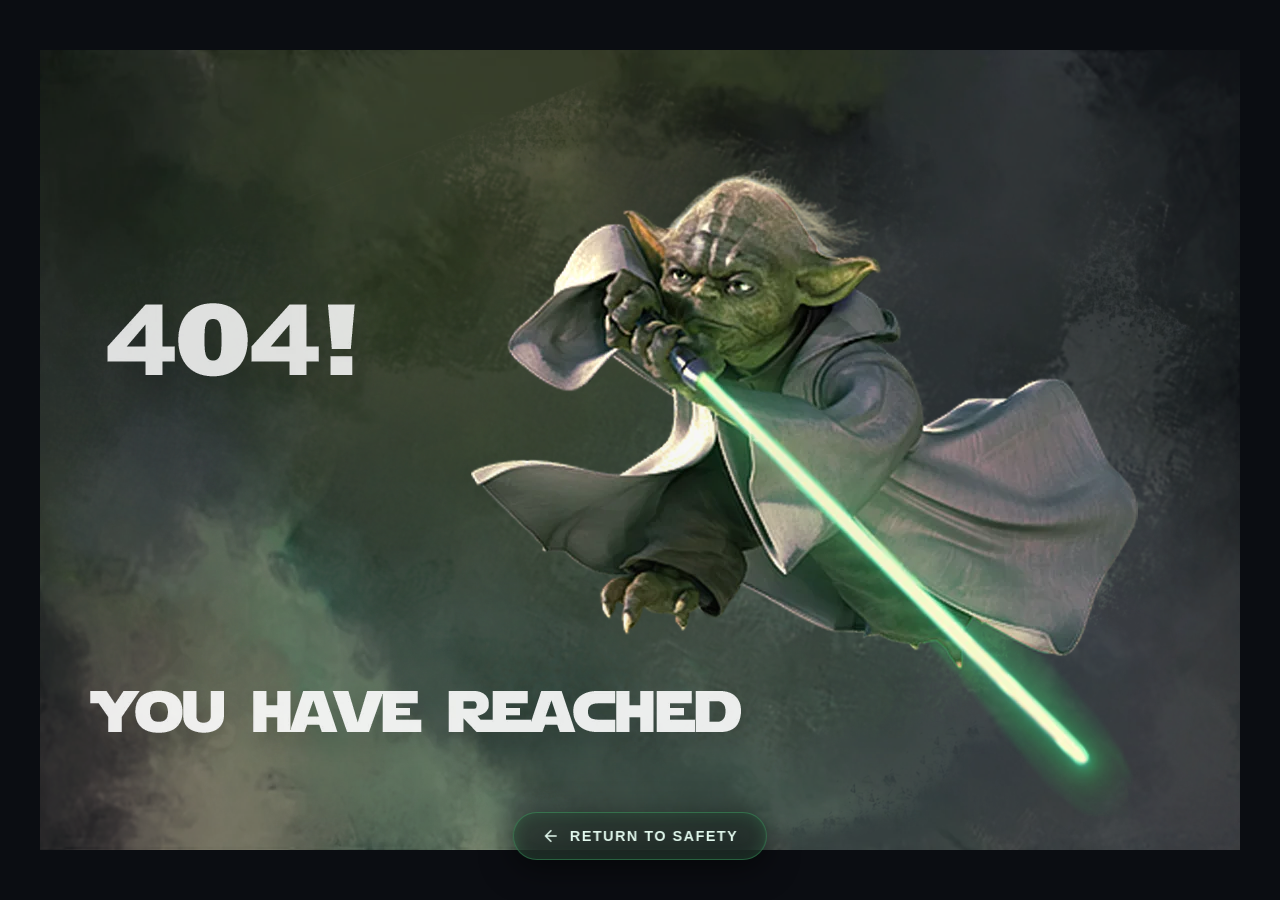
<file: index.html>
<!DOCTYPE html>
<html>
<head>

	<meta charset="utf-8">

	<title>404 Page</title>
	<meta name="apple-mobile-web-app-capable" content="yes">
	<meta name="viewport" content="width=device-width, initial-scale=1, maximum-scale=1, user-scalable=no">
	<link rel="stylesheet" type="text/css" href="styles/styles.css"/>

</head>
<body>

	<div id="container" class="container">
		<ul id="scene" class="scene">
		<li class="layer" data-depth="0.00">
			<picture>
				<source srcset="images/bg.webp" type="image/webp">
				<img src="images/bg.png" alt="Star Wars background">
			</picture>
		</li>
		<li class="layer" data-depth="0.60">
			<picture>
				<source srcset="images/bg-layer-1.webp" type="image/webp">
				<img src="images/bg-layer-1.png" alt="Star Wars space dust and stars layer 1">
			</picture>
		</li>
		<li class="layer" data-depth="0.40">
			<picture>
				<source srcset="images/bg-layer-2.webp" type="image/webp">
				<img src="images/bg-layer-2.png" alt="Star Wars space dust layer 2">
			</picture>
		</li>
		<li class="layer" data-depth="0.92">
			<picture>
				<source srcset="images/404.webp" type="image/webp">
				<img src="images/404.png" alt="404 Page Not Found text">
			</picture>
		</li>
		<li class="layer" data-depth="0.82">
			<picture>
				<source srcset="images/yhr.webp" type="image/webp">
				<img src="images/yhr.png" alt="Yoda lightsaber reflection glowing text">
			</picture>
		</li>
		<li class="layer" data-depth="0.70">
			<picture>
				<source srcset="images/yoda.webp" type="image/webp">
				<img src="images/yoda.png" alt="Yoda holding a lightsaber">
			</picture>
		</li>
		</ul>
		<div class="cta-container">
			<a href="https://github.com/jashjacob/StarWars-Parallax-404-Page" class="glass-btn">
				<svg xmlns="http://www.w3.org/2000/svg" viewBox="0 0 24 24">
					<path d="M19 12H5M12 19l-7-7 7-7"/>
				</svg>
				<span>Return to Safety</span>
			</a>
		</div>
	</div>
	<script src="parallax.js"></script>
	<script>
	var scene = document.getElementById('scene');
	var parallax = new Parallax(scene);
	</script>

</body>
</html>
</file>
<file: styles/styles.css>
* {
  box-sizing: border-box;
}

html, body {
  width: 100%;
  height: 100%;
  margin: 0;
  padding: 0;
  background: #0b0d12;
  color: #fff;
  font-family: -apple-system, BlinkMacSystemFont, "Segoe UI", Roboto, "Helvetica Neue", Arial, sans-serif;
  overflow: hidden;
  display: flex;
  flex-direction: column;
  align-items: center;
  justify-content: center;
}

/* Full Viewport Container */
.container {
  position: relative;
  width: 100vw;
  height: 100vh;
  display: flex;
  align-items: center;
  justify-content: center;
  overflow: hidden;
}

.scene {
  width: 100%;
  max-width: 1200px;
  height: 100%;
  max-height: 800px;
  margin: 0 auto;
  padding: 0;
  list-style: none;
  position: relative;
  display: flex;
  align-items: center;
  justify-content: center;
}

.layer {
  position: absolute !important;
  width: 100% !important;
  height: 100% !important;
  top: 0 !important;
  left: 0 !important;
  display: flex !important;
  align-items: center;
  justify-content: center;
}

.layer picture,
.layer img {
  display: block;
  width: 100%;
  height: 100%;
  object-fit: contain;
  pointer-events: none;
  user-select: none;
}

/* Layer Opacities */
.layer:nth-child(1) {
  opacity: 0.55;
}
.layer:nth-child(2) {
  opacity: 0.25;
}
.layer:nth-child(3) {
  opacity: 0.45;
}
.layer:nth-child(4) {
  opacity: 0.85;
}
.layer:nth-child(5) {
  opacity: 0.90;
}
.layer:nth-child(6) {
  opacity: 1.0;
}

/* Glassmorphic CTA Button */
.cta-container {
  position: absolute;
  bottom: 40px;
  left: 50%;
  transform: translateX(-50%);
  z-index: 100;
  text-align: center;
  width: auto;
}

.glass-btn {
  display: inline-flex;
  align-items: center;
  gap: 10px;
  padding: 14px 28px;
  font-size: 0.9rem;
  font-weight: 600;
  letter-spacing: 1.5px;
  text-transform: uppercase;
  color: #e2f9ee;
  text-decoration: none;
  background: rgba(20, 30, 25, 0.45);
  backdrop-filter: blur(16px);
  -webkit-backdrop-filter: blur(16px);
  border: 1px solid rgba(74, 222, 128, 0.35);
  border-radius: 50px;
  box-shadow: 0 8px 32px 0 rgba(0, 0, 0, 0.5), inset 0 0 15px rgba(74, 222, 128, 0.15);
  transition: all 0.3s cubic-bezier(0.4, 0, 0.2, 1);
  cursor: pointer;
}

.glass-btn:hover {
  background: rgba(74, 222, 128, 0.2);
  border-color: rgba(74, 222, 128, 0.8);
  box-shadow: 0 12px 40px rgba(74, 222, 128, 0.4), inset 0 0 25px rgba(74, 222, 128, 0.35);
  color: #ffffff;
  transform: translateY(-3px) scale(1.02);
}

.glass-btn:active {
  transform: translateY(0) scale(0.98);
}

.glass-btn svg {
  width: 18px;
  height: 18px;
  fill: none;
  stroke: currentColor;
  stroke-width: 2.2;
  stroke-linecap: round;
  stroke-linejoin: round;
  transition: transform 0.3s ease;
}

.glass-btn:hover svg {
  transform: translateX(-4px);
}

/* Responsive Media Queries */
@media (max-width: 768px) {
  .cta-container {
    bottom: 24px;
  }
  .glass-btn {
    padding: 12px 22px;
    font-size: 0.8rem;
    letter-spacing: 1px;
  }
}
</file>
